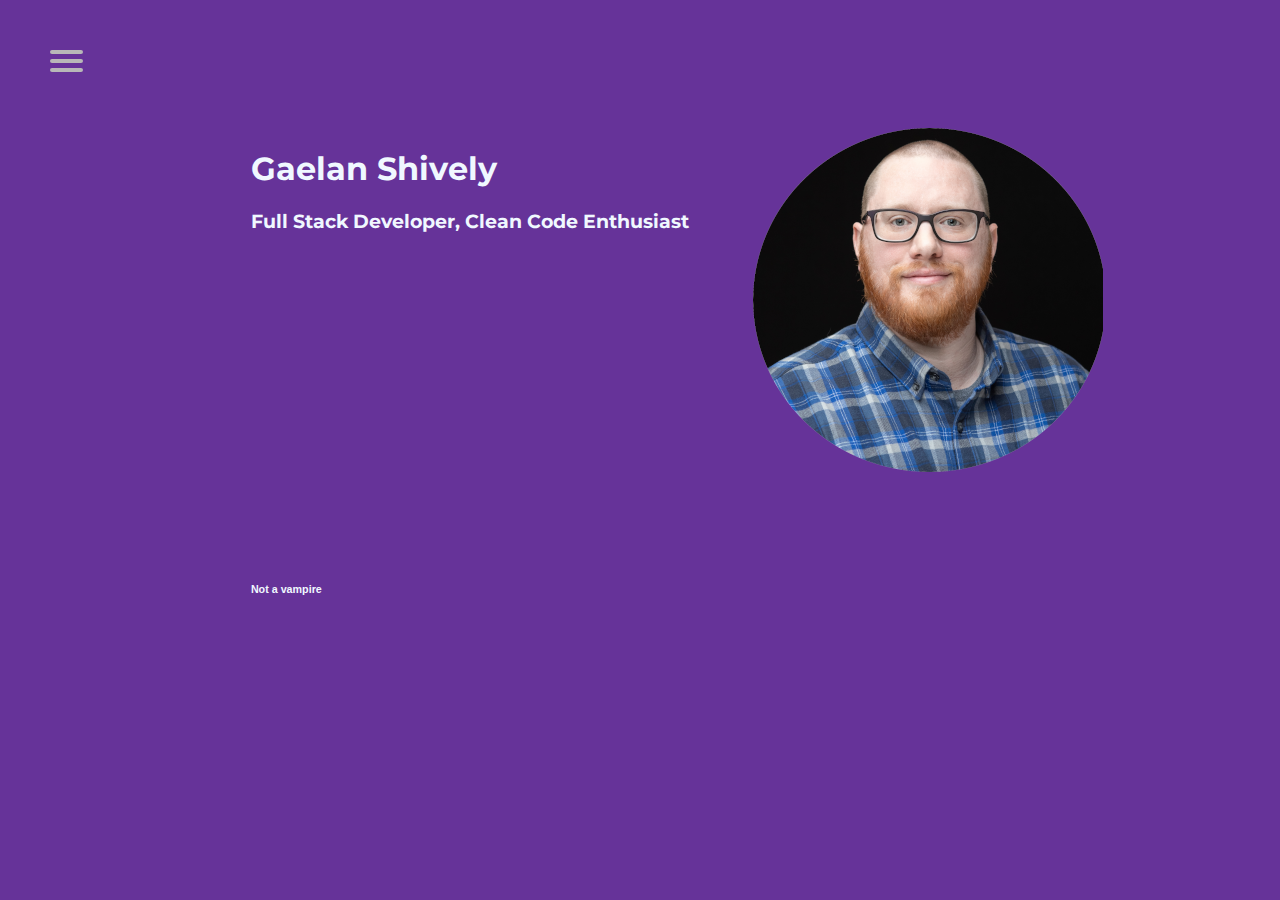
<file: index.html>
<!DOCTYPE html>
<html lang="en">

<head>
    <meta charset="UTF-8">
    <meta name="viewport" content="width=device-width, initial-scale=1.0">
    <meta http-equiv="X-UA-Compatible" content="ie=edge">
    <title>Gaelan Shively</title>
    <link href="https://fonts.googleapis.com/css?family=Montserrat&display=swap" rel="stylesheet">
    <link rel="stylesheet" href="./style.css">
    <link rel="stylesheet" href="./layout.css">
</head>

<body>
    <div class="grid-container">
    <div class="sidebar">
    <nav role="navigation">
        <div id="menuToggle">
        
          <input type="checkbox" />
          
          
          <span></span>
          <span></span>
          <span></span>
          
         
          <ul id="menu">
            <a href="./index.html"><li>Home</li></a>
            <a href="./bio.html"><li>About Me</li></a>
            <a href="./contact.html"><li>Contact</li></a>
            <a href="./myprojects.html"><li>My Projects</li></a>
            <a href="./skills.html"><li>Technical Skills</li></a>
          </ul>
        </div>
      </nav>
    </div>

    <section class="title-card">
        <h1>Gaelan Shively</h1>
        <h3>Full Stack Developer, Clean Code Enthusiast</h3>
    </section>
    <section class="pic">
      <img src="GaelanShively.png">
    </section>
    <section class="footnote">
        <h6>Not a vampire</h6>
        <span class="tooltiptext">I'm just allergic to garlic and sunburn easily.</span>
    </section>
</div>
</body>

</html>
</file>
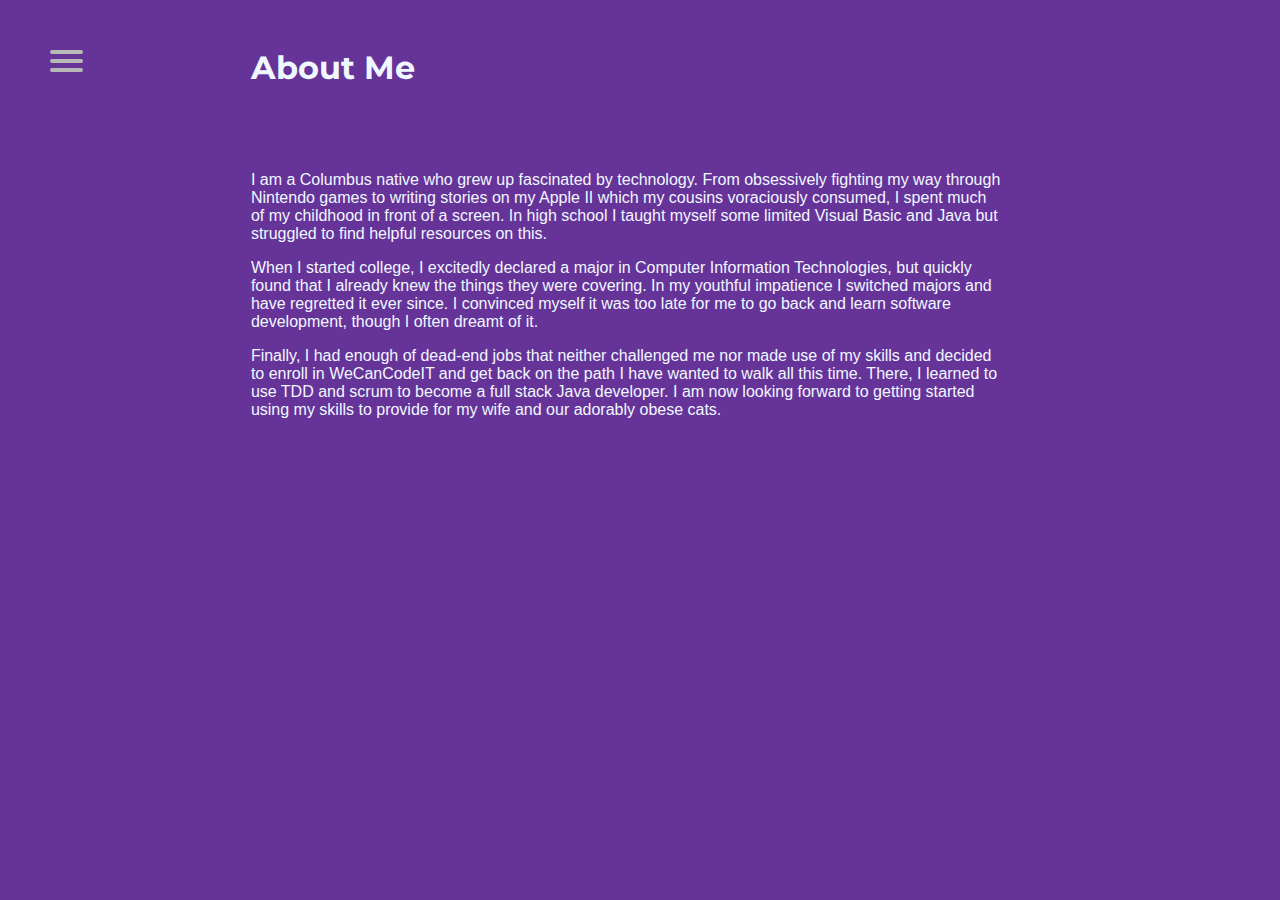
<file: bio.html>
<!DOCTYPE html>
<html lang="en">

<head>
    <meta charset="UTF-8">
    <meta name="viewport" content="width=device-width, initial-scale=1.0">
    <meta http-equiv="X-UA-Compatible" content="ie=edge">
    <title>Gaelan Shively</title>
    <link href="https://fonts.googleapis.com/css?family=Montserrat&display=swap" rel="stylesheet">
    <link rel="stylesheet" href=".\style.css">
    <link rel="stylesheet" href=".\layout.css">
</head>

<body>


    <nav role="navigation">
        <div id="menuToggle">
        
          <input type="checkbox" />
          
          
          <span></span>
          <span></span>
          <span></span>
          
         
          <ul id="menu">
            <a href="./index.html"><li>Home</li></a>
            <a href="./bio.html"><li>About Me</li></a>
            <a href="./contact.html"><li>Contact</li></a>
            <a href="./myprojects.html"><li>My Projects</li></a>
            <a href="./skills.html"><li>Technical Skills</li></a>
          </ul>
        </div>
      </nav>
  
    <div class = "grid-container">
    <section class="header">
      <h1>About Me</h1>
    </section>
    <section class="bio-body">
      <p>I am a Columbus native who grew up fascinated by technology.
          From obsessively fighting my way through Nintendo games to writing stories on my Apple II which my cousins
          voraciously consumed, I spent much of my childhood in front of a screen.
          In high school I taught myself some limited Visual Basic and Java but struggled to find helpful resources on
          this.</p>

      <p>When I started college, I excitedly declared a major in Computer Information Technologies, but quickly found
          that I already knew the things they were covering.
          In my youthful impatience I switched majors and have regretted it ever since.
          I convinced myself it was too late for me to go back and learn software development, though I often dreamt
          of it.</p>

      <p>Finally, I had enough of dead-end jobs that neither challenged me nor made use of my skills and decided to
          enroll in WeCanCodeIT and get back on the path I have wanted to walk all this time.
          There, I learned to use TDD and scrum to become a full stack Java developer. 
          I am now looking forward to getting started using my skills to provide for my wife and our adorably obese
          cats.</p>
    </section>
  </div>
</body>
</html>
</file>
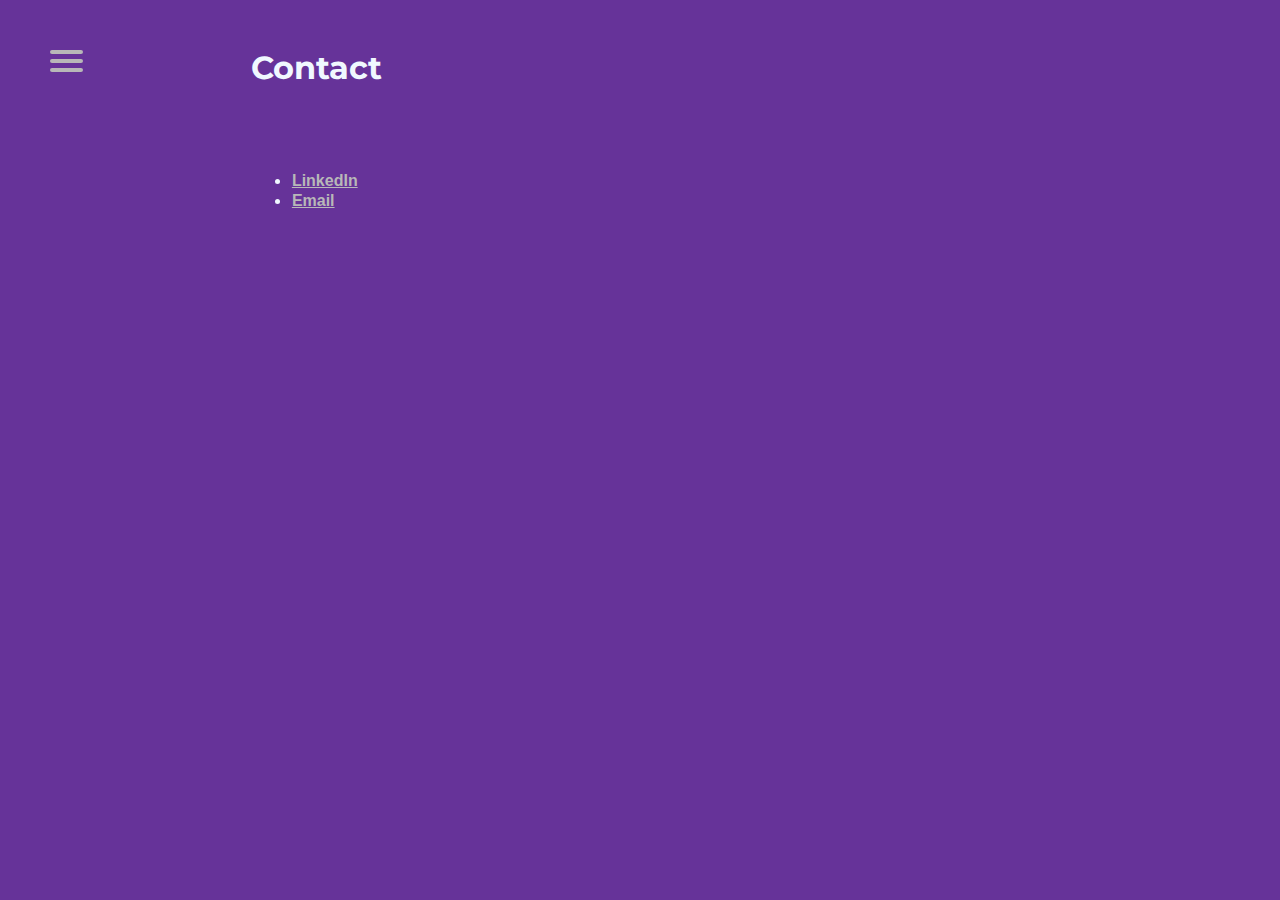
<file: contact.html>
<!DOCTYPE html>
<html lang="en">

<head>
    <meta charset="UTF-8">
    <meta name="viewport" content="width=device-width, initial-scale=1.0">
    <meta http-equiv="X-UA-Compatible" content="ie=edge">
    <title>Gaelan Shively</title>
    <link href="https://fonts.googleapis.com/css?family=Montserrat&display=swap" rel="stylesheet">
    <link rel="stylesheet" href="./style.css">
    <link rel="stylesheet" href="./layout.css">
</head>

<body>

 
    <nav role="navigation">
        <div id="menuToggle">
        
          <input type="checkbox" />
          
          
          <span></span>
          <span></span>
          <span></span>
          
         
          <ul id="menu">
            <a href="./index.html"><li>Home</li></a>
            <a href="./bio.html"><li>About Me</li></a>
            <a href="./contact.html"><li>Contact</li></a>
            <a href="./myprojects.html"><li>My Projects</li></a>
            <a href="./skills.html"><li>Technical Skills</li></a>
          </ul>
        </div>
      </nav>
 
    <div class="grid-container">
    <section class="header">
        <h1>Contact</h1>
    </section>
        <section class="list-setup">
        <ul>
            <li><a href="http://www.linkedin.com/in/gaelanshively" target="_blank">LinkedIn</a></li>
            <li><a href="mailto:gaelanshively@gmail.com">Email</a></li>

        </ul>
    </section>
  
    
</div>
</body>

</html>
</file>
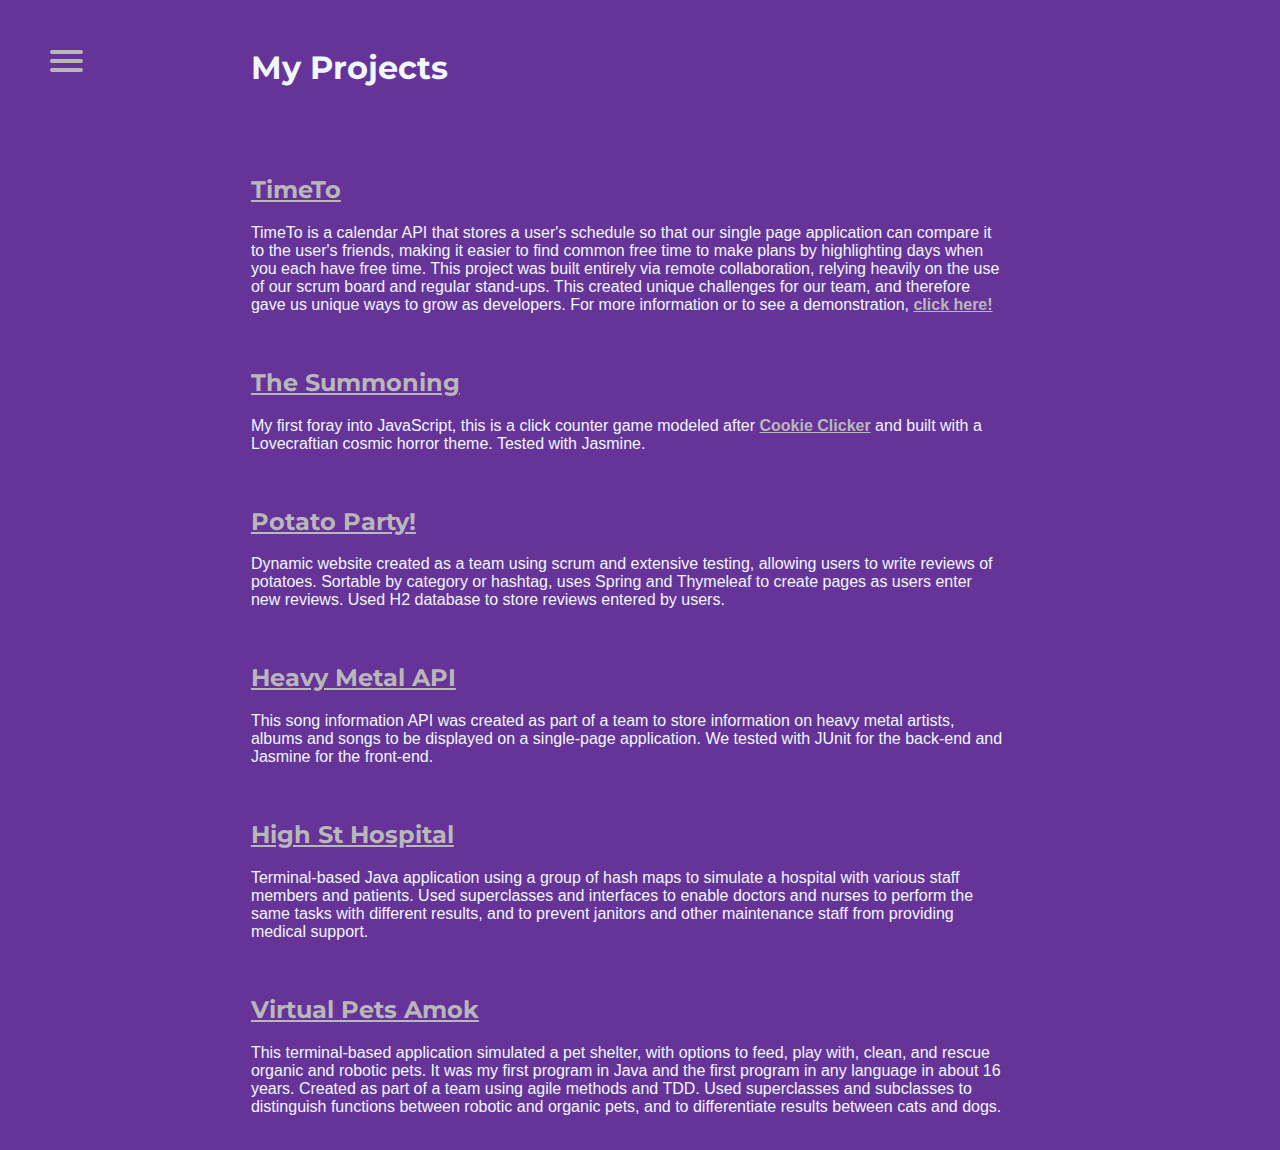
<file: myprojects.html>
<!DOCTYPE html>
<html lang="en">

<head>
  <meta charset="UTF-8">
  <meta name="viewport" content="width=device-width, initial-scale=1.0">
  <meta http-equiv="X-UA-Compatible" content="ie=edge">
  <title>Gaelan Shively</title>
  <link href="https://fonts.googleapis.com/css?family=Montserrat&display=swap" rel="stylesheet">
  <link rel="stylesheet" href=".\style.css">
  <link rel="stylesheet" href=".\layout.css">
</head>

<body>

  <nav role="navigation">
    <div id="menuToggle">

      <input type="checkbox" />


      <span></span>
      <span></span>
      <span></span>


      <ul id="menu">
        <a href="./index.html">
          <li>Home</li>
        </a>
        <a href="./bio.html">
          <li>About Me</li>
        </a>
        <a href="./contact.html">
          <li>Contact</li>
        </a>
        <a href="./myprojects.html">
          <li>My Projects</li>
        </a>
        <a href="./skills.html">
          <li>Technical Skills</li>
        </a>
      </ul>

    </div>
  </nav>
  <div class="grid-container">
    <section class="header">
      <h1>My Projects</h1>
    </section>
    <section class="bio-body">
      <h2><a href="https://github.com/WCCI-TimeTo/TimeTo">TimeTo</a></h2>
      <p>
        TimeTo is a calendar API that stores a user's schedule so that our single page application can compare it to the
        user's friends, making it easier to find common free time to make plans by highlighting days when you each have
        free time.
        This project was built entirely via remote collaboration, relying heavily on the use of our scrum board and
        regular stand-ups.
        This created unique challenges for our team, and therefore gave us unique ways to grow as developers.
        For more information or to see a demonstration, <a href="https://youtu.be/U_aNkOjoLO4">click here!</a>
      </p>
      <br>
      <h2><a href="https://github.com/2020-Spring-Cohort/clicking-calamity-gaelanshively">The Summoning</a></h2>
      <p>
        My first foray into JavaScript, this is a click counter game modeled after <a
          href="https://orteil.dashnet.org/cookieclicker/">Cookie Clicker</a> and built with a Lovecraftian cosmic
        horror theme.
        Tested with Jasmine.
      </p>
      <br>
      <h2><a href="https://github.com/2020-Spring-Cohort/reviews-site-cupcakes">Potato Party!</a></h2>
      <p>
        Dynamic website created as a team using scrum and extensive testing, allowing users to write reviews of
        potatoes.
        Sortable by category or hashtag, uses Spring and Thymeleaf to create pages as users enter new reviews.
        Used H2 database to store reviews entered by users.
      </p>
      <br>
      <h2><a href="https://github.com/2020-Spring-Cohort/artists-albums-songs-team">Heavy Metal API</a></h2>
      <p>
        This song information API was created as part of a team to store information on heavy metal artists, albums and
        songs to be displayed on a single-page application.
        We tested with JUnit for the back-end and Jasmine for the front-end.
      </p>
      <br>
      <h2><a href="https://github.com/gaelanshively/high-st-hospital-gaelanshively">High St Hospital</a></h2>
      <p>Terminal-based Java application using a group of hash maps to simulate a hospital with various staff members
        and patients.
        Used superclasses and interfaces to enable doctors and nurses to perform the same tasks with different results,
        and to prevent janitors and other maintenance staff from providing medical support.</p>
      <br>
      <h2><a href="https://github.com/2020-Spring-Cohort/virtual-pets-amok-cfgi">Virtual Pets Amok</a></h2>
      <p>This terminal-based application simulated a pet shelter, with options to feed, play with, clean, and rescue
        organic and robotic pets. It was my first program in Java and the first program in any language in about 16
        years.
        Created as part of a team using agile methods and TDD.
        Used superclasses and subclasses to distinguish functions between robotic and organic pets, and to differentiate
        results between cats and dogs.</p>
      <br>
    </section>
  </div>
</body>

</html>
</file>
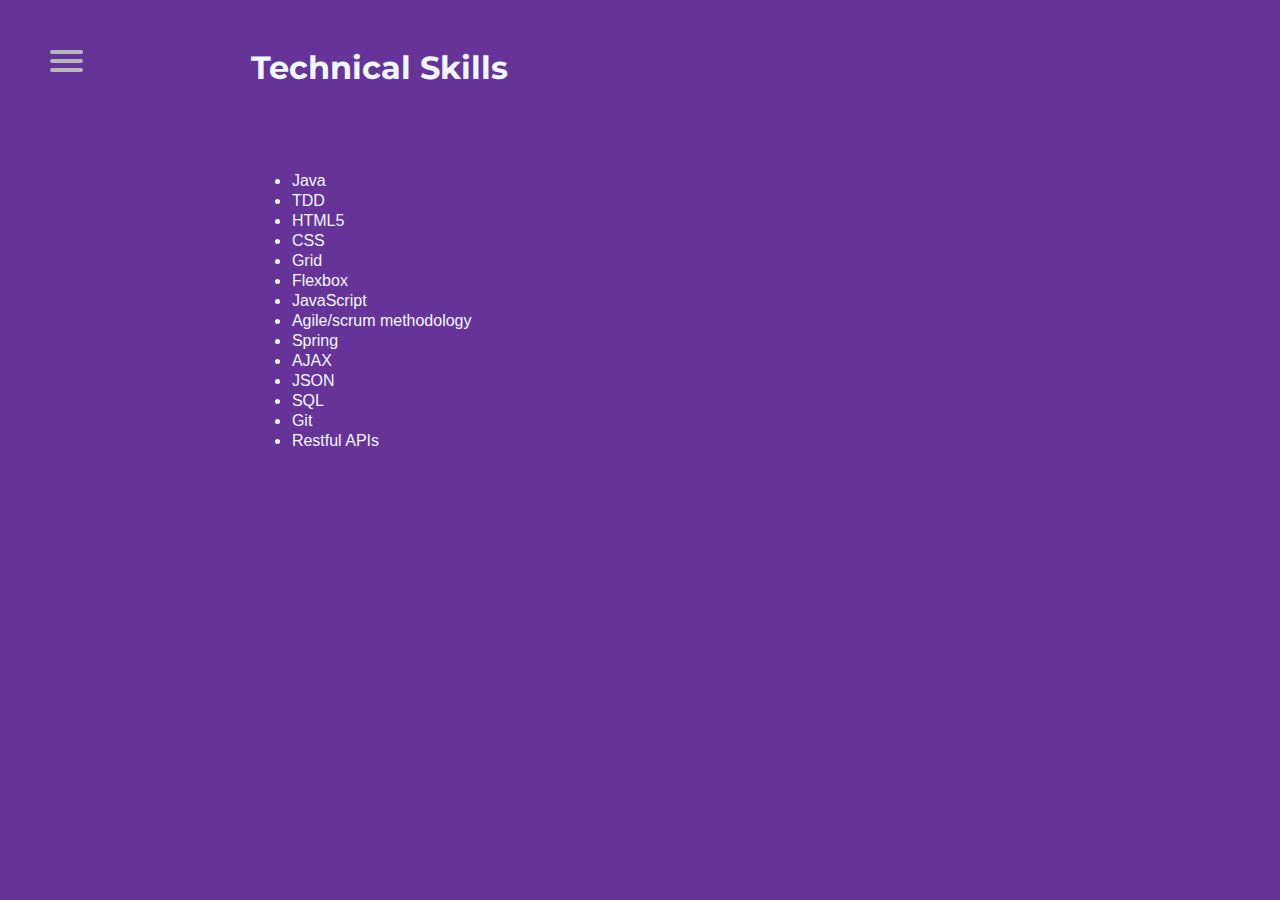
<file: skills.html>
<!DOCTYPE html>
<html lang="en">

<head>
    <meta charset="UTF-8">
    <meta name="viewport" content="width=device-width, initial-scale=1.0">
    <meta http-equiv="X-UA-Compatible" content="ie=edge">
    <title>Gaelan Shively</title>
    <link href="https://fonts.googleapis.com/css?family=Montserrat&display=swap" rel="stylesheet">
    <link rel="stylesheet" href="./style.css">
    <link rel="stylesheet" href="./layout.css">
</head>

<body>


    <nav role="navigation">
        <div id="menuToggle">
        
          <input type="checkbox" />
          
          
          <span></span>
          <span></span>
          <span></span>
          
         
          <ul id="menu">
            <a href="./index.html"><li>Home</li></a>
            <a href="./bio.html"><li>About Me</li></a>
            <a href="./contact.html"><li>Contact</li></a>
            <a href="./myprojects.html"><li>My Projects</li></a>
            <a href="./skills.html"><li>Technical Skills</li></a>
          </ul>
        </div>
      </nav>
   
      <div class="grid-container">
    <section class="header">
        <h1>Technical Skills</h1>
    </section>
    <section class="list-setup">
        <ul>
            <li>Java</li>
            <li>TDD</li>
            <li>HTML5</li>
            <li>CSS</li>
            <li>Grid</li>
            <li>Flexbox</li>
            <li>JavaScript</li>
            <li>Agile/scrum methodology</li>
            <li>Spring</li>
            <li>AJAX</li>
            <li>JSON</li>
            <li>SQL</li>
            <li>Git</li>
            <li>Restful APIs</li>


        </ul>
    </section>
</div>
</body>

</html>
</file>
<file: style.css>
body
{
  margin: 0;
  padding: 0;
  
  background: rebeccapurple;
  color: aliceblue;
  font-family: sans-serif;
}

li{
  padding:1px;
}

#menuToggle
{
  display: block;
  position: relative;
  top: 50px;
  left: 50px;
  
  z-index: 1;
  
  -webkit-user-select: none;
  user-select: none;
}

#menuToggle a
{
  text-decoration: none;
  color: rebeccapurple;
  
  transition: color 0.3s ease;
}

#menuToggle a:hover
{
  color: tomato;
}


#menuToggle input
{
  display: block;
  width: 40px;
  height: 32px;
  position: absolute;
  top: -7px;
  left: -5px;
  
  cursor: pointer;
  
  opacity: 0; 
  z-index: 2; 
  
  -webkit-touch-callout: none;
}


#menuToggle span
{
  display: block;
  width: 33px;
  height: 4px;
  margin-bottom: 5px;
  position: relative;
  
  background: #b8b8b8;
  border-radius: 3px;
  
  z-index: 1;
  
  transform-origin: 4px 0px;
  
  transition: transform 0.5s cubic-bezier(0.77,0.2,0.05,1.0),
              background 0.5s cubic-bezier(0.77,0.2,0.05,1.0),
              opacity 0.55s ease;
}

#menuToggle span:first-child
{
  transform-origin: 0% 0%;
}

#menuToggle span:nth-last-child(2)
{
  transform-origin: 0% 100%;
}


#menuToggle input:checked ~ span
{
  opacity: 1;
  transform: rotate(45deg) translate(-2px, -1px);
  background: rebeccapurple;
}

#menuToggle input:checked ~ span:nth-last-child(3)
{
  opacity: 0;
  transform: rotate(0deg) scale(0.2, 0.2);
}


#menuToggle input:checked ~ span:nth-last-child(2)
{
  transform: rotate(-45deg) translate(0, -1px);
}


#menu
{
  position: absolute;
  width: 300px;
  margin: -100px 0 0 -50px;
  padding: 50px;
  padding-top: 125px;
  
  background: #b8b8b8;
  list-style-type: none;
  -webkit-font-smoothing: antialiased;
  font-family: "Montserrat", sans-serif;

  
  transform-origin: 0% 0%;
  transform: translate(-100%, 0);
  
  transition: transform 0.5s cubic-bezier(0.77,0.2,0.05,1.0);
}

#menu li
{
  padding: 10px 0;
  font-size: 22px;
}


#menuToggle input:checked ~ ul
{
  transform: none;
}

a:link{
  color: #b8b8b8;
  font-weight: bold;
}

a:visited{
  color: #b8b8b8;
  font-weight: bold;
}

a:hover{
  color: blueviolet;
  font-weight: bold;
}

a:active{
  color: #b8b8b8;
  font-weight: bold;
}

h1{
    font-family: 'Montserrat', sans-serif;
    font-size: 2em;
}

.pic{
  border-radius: 50%;
}

h2{
    font-family: 'Montserrat', sans-serif;

}

h3{
  font-family: 'Montserrat', sans-serif;
}

.bio_body{
  border: #b8b8b8;
  border-style: double;
  border-width: 2px;
}

.footnote .tooltiptext{
  visibility: hidden;
  background-color: black;
  color: aliceblue;
  text-align: center;
  padding: 3px;

  position: absolute;
  opacity: 0;
  transition: opacity 0.3s;
}

.footnote:hover .tooltiptext{
  visibility: visible;
  opacity: 1;
  position: absolute;
  border-width: 2px;
  border-style: solid;
  border-color: black;
}
</file>
<file: layout.css>
.grid-container{
    display: grid;
    height: 50vw;
    width: 98vw;
    grid-template-columns: 20% 20% 20% 20% 20%;
    grid-template-rows: 4em 4em 1fr 1fr 1fr;
  }

  
.title-card{
    grid-column-start: 2;
    grid-column-end: 4;
    grid-row-start: 3;
    grid-row-end: 4;
  }

  .pic{
    grid-column-start: 4;
    grid-column-end: 6;
    grid-row-start: 3;
    grid-row-end: 4;
  }

.header{
    grid-column-start: 2;
    grid-column-end: 4;
    grid-row-start: 1;
    grid-row-end: 2;
  }

.bio-body{
    grid-column-start: 2;
    grid-column-end: 5;
    grid-row-start: 3;
    grid-row-end: 6;
}

.list-setup{
    grid-column-start: 2;
    grid-column-end: 3;
    grid-row-start: 3;
    grid-row-end: 4;
}
 
.footnote{
    grid-column-start: 2;
    grid-row-start: 5;
}
.sidebar{
    grid-column-start: 1;
    grid-column-end: 2;
    grid-row-start: 1;
    grid-row-end: 6;
}
</file>
